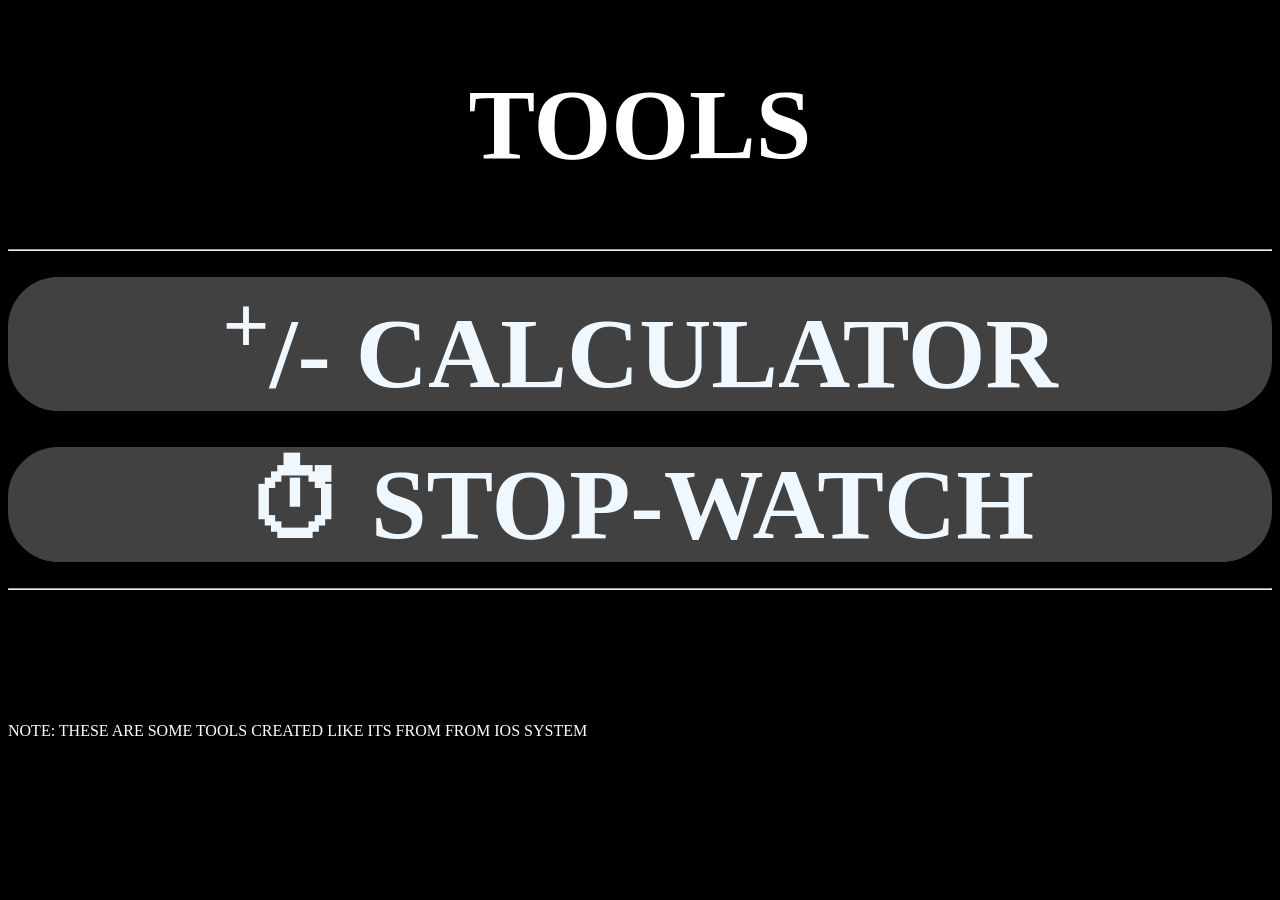
<file: index.html>
<!DOCTYPE html>
<html lang="en">
<head>
    <meta charset="UTF-8">
    <meta name="viewport" content="width=device-width, initial-scale=1.0">
    <title>TOOLS</title>
</head>
<body>
<h1>TOOLS</h1>
<hr><br>
     <a href="calculator.html"><div>
        <sup>+</sup>/-  CALCULATOR
     </div></a>
     <br><br>
     <a href="stopwatch.html"><div>
        &#9201; STOP-WATCH
     </div></a>
<style>
h1{
    font-size: 100px;
    text-align: center;
    padding: 0%;
}
div{
    background-color: rgb(65, 65, 65);
    border-radius: 50px;
    text-align: center;
    font-size: 100px;
    font-weight: bolder;
    color: aliceblue;
    
}
a{
    text-decoration: none;
}
body{
    background-color: black;
    color: white;
}
</style> 
<br>
<HR>
<BR><BR><BR><BR><BR><BR>   
<p>NOTE:  THESE ARE SOME TOOLS CREATED LIKE ITS FROM FROM IOS SYSTEM</p>
</body>
</html>
</file>
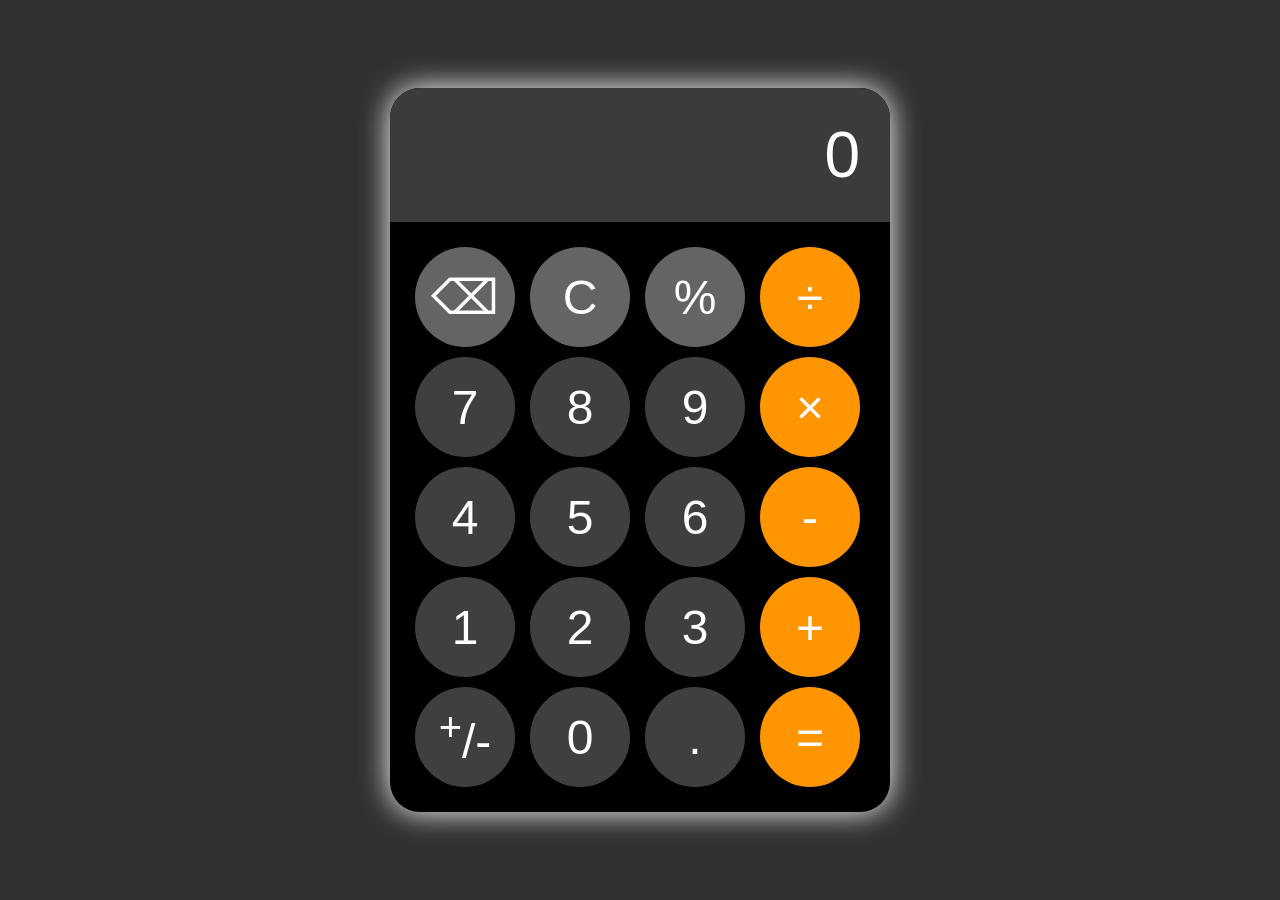
<file: calculator.html>
<!DOCTYPE html>
<html lang="en">
<head>
    <meta charset="UTF-8">
    <meta name="viewport" content="width=device-width, initial-scale=1.0">
    <title>Calculator</title>
    <link rel="stylesheet" href="calculator.css">
</head>
<body>
    <div id="calc">
        <input id="screen" readonly placeholder=0>
        <div id="keys">
            <button onclick="backspace()" class="sop">&#9003;</button>
            <button onclick="clearsc()" class="sop">C</button>
            <button onclick="process('%')" class="sop">%</button>
            <button onclick="process('/')" class="op">&divide;</button>
            <button onclick="process('7')">7</button>
            <button onclick="process('8')">8</button>
            <button onclick="process('9')">9</button>
            <button onclick="process('*')" class="op">&times;</button>
            <button onclick="process('4')">4</button>
            <button onclick="process('5')">5</button>
            <button onclick="process('6')">6</button>
            <button onclick="process('-')" class="op">-</button>
            <button onclick="process('1')">1</button>
            <button onclick="process('2')">2</button>
            <button onclick="process('3')">3</button>
            <button onclick="process('+')" class="op">+</button>
            <button onclick="sign()"><sup>+</sup>/-</button>
            <button onclick="process('0')">0</button>
            <button onclick="process('.')">.</button>
            <button onclick="answer()" class="op">=</button>
    <script src="calculator.js"></script>
        </div>

    </div>
    
</body>
</html>
</file>
<file: calculator.css>
#calc{
    font-family: Verdana, Geneva, Tahoma, sans-serif;
    background-color: black;
    border-radius: 30px;
    box-shadow: 0px 0px 30px white;
    max-width: 500px;
    overflow: hidden;
}
#screen{
    width: 100%;
    padding: 30px;
    font-size: 4rem;
    text-align: right;
    border: none;
    color: white;
    background-color: rgb(59, 59, 59);
    box-sizing: border-box;
}
#keys{
    display: grid;
    grid-template-columns: repeat(4,1fr);
    gap: 10px;
    padding: 25px;

}
button{
    width: 100px;
    height: 100px;
    border-radius: 50px;
    border: none;
    background-color: rgb(63, 63, 63);
    color: white;
    font-size: 3rem;
    font-weight: lighter;
    cursor: pointer;
}
button:hover{
    background-color: rgb(116, 116, 116);
}
button:active{
    background-color: rgb(202, 202, 202);
    color: rgb(204, 147, 40);
}
body{
    background-color: rgb(48, 48, 48);
    margin: 0;
    display: flex;
    justify-content: center;
    align-items: center;
    height: 100vh;
}

.op{
    background-color: rgb(255, 149,0);
}
.op:hover{
    background-color: rgb(255, 188, 95);
}
.op:active{
    background-color: rgb(255, 207, 140);
    color: rgb(0, 0, 0);
}
.sop{
    background-color: rgb(100, 100, 100);
}
.sop:hover{
    background-color: rgb(255, 188, 95);
}
.sop:active{
    background-color: rgb(255, 207, 140);
    color: rgb(0, 0, 0);
}
input::placeholder{
    color: white;
    opacity: 1;
    
}
</file>
